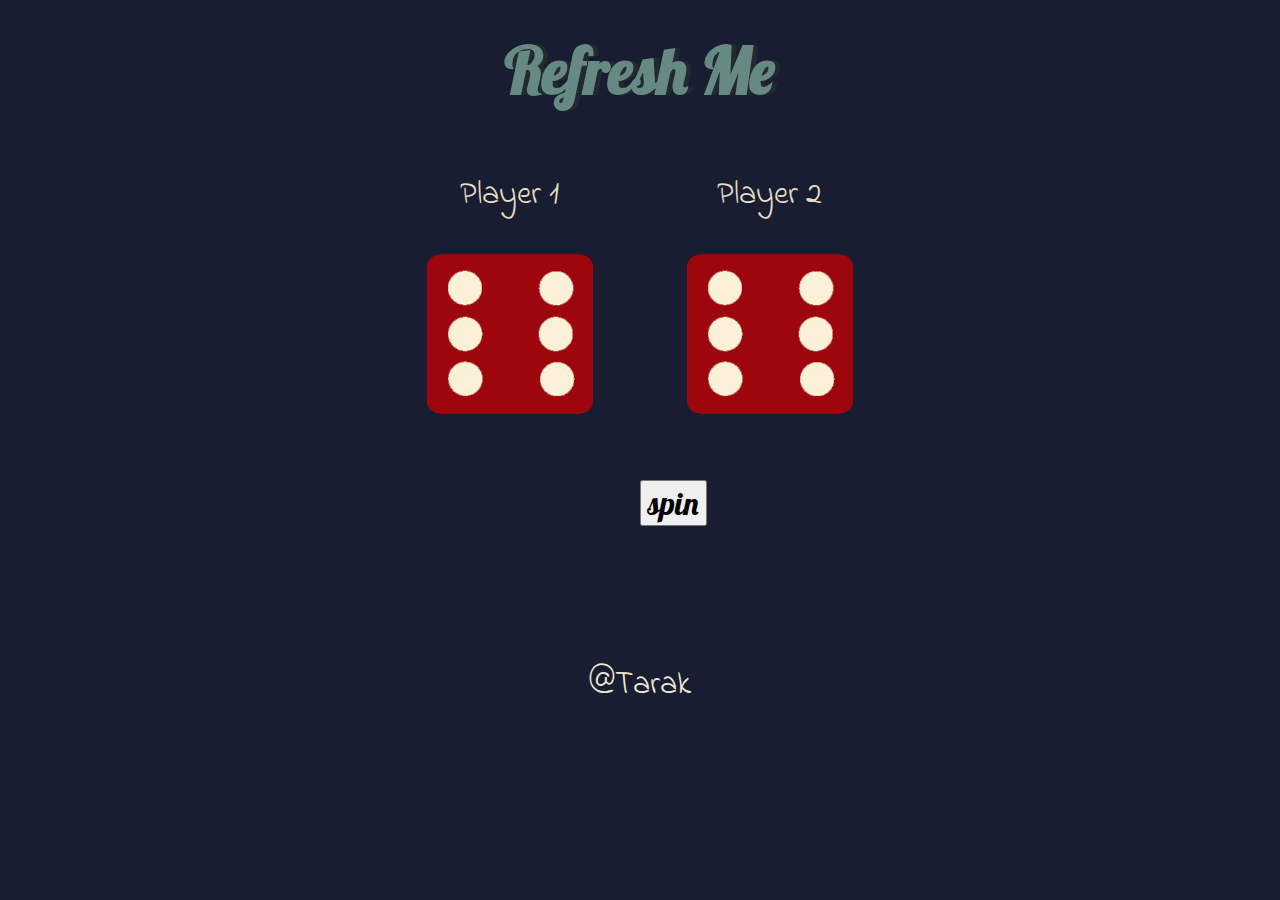
<file: index.html>
<!DOCTYPE html>
<html lang="en" dir="ltr">
  <head>
    <meta charset="utf-8">
    <title>Dicee</title>
    <link href="https://cdn.jsdelivr.net/npm/bootstrap@5.2.3/dist/css/bootstrap.min.css" rel="stylesheet" integrity="sha384-rbsA2VBKQhggwzxH7pPCaAqO46MgnOM80zW1RWuH61DGLwZJEdK2Kadq2F9CUG65" crossorigin="anonymous">
    <script src="https://cdn.jsdelivr.net/npm/bootstrap@5.2.3/dist/js/bootstrap.bundle.min.js" integrity="sha384-kenU1KFdBIe4zVF0s0G1M5b4hcpxyD9F7jL+jjXkk+Q2h455rYXK/7HAuoJl+0I4" crossorigin="anonymous"></script>

    <link rel="stylesheet" href="styles.css">
    <link href="https://fonts.googleapis.com/css?family=Indie+Flower|Lobster" rel="stylesheet">

  </head>
  <body>


    <div class="container">
      <h1>Refresh Me</h1>

      <div class="dice">
        <p>Player 1</p>
        <img class="img1" src="images/dice6.png">
      </div>

      <div class="dice">
        <p>Player 2</p>
        <img class="img2" src="images/dice6.png">
      </div>

    </div>
    <div class="container">
      <div class="center">
<button class="center" onclick="Spin()">spin</button>
      </div>
    </div>


<script src="index.js" charset="utf-8"></script>
<p class="footer">
  @Tarak
</p>
      </body>

    </html>
</file>
<file: styles.css>
.container {
  width: 70%;
  margin: auto;
  text-align: center;
}

.dice {
  text-align: center;
  display: inline-block;

}

body {
  background-color: #181d31;
}
.container {
  height: 300px;
  position: relative;
}
.center {
  margin: 0;
  position: absolute;
  top: 50%;
  left: 50%;
  font-size: 2rem;
font-family: 'Lobster', cursive;
}
h1 {
  margin: 30px;
  font-family: 'Lobster', cursive;
  text-shadow: 5px 0 #232931;
  font-size: 4rem;
  color: #678983;
}

p {
  font-size: 2rem;
  color: #e6ddc4;
  font-family: 'Indie Flower', cursive;
}
.footer{
  font-size: 2rem;
  color: #f0e9d2;
  font-family: 'Indie Flower', cursive;
   text-align: center;

}
img {
  width: 65%;
}
</file>
